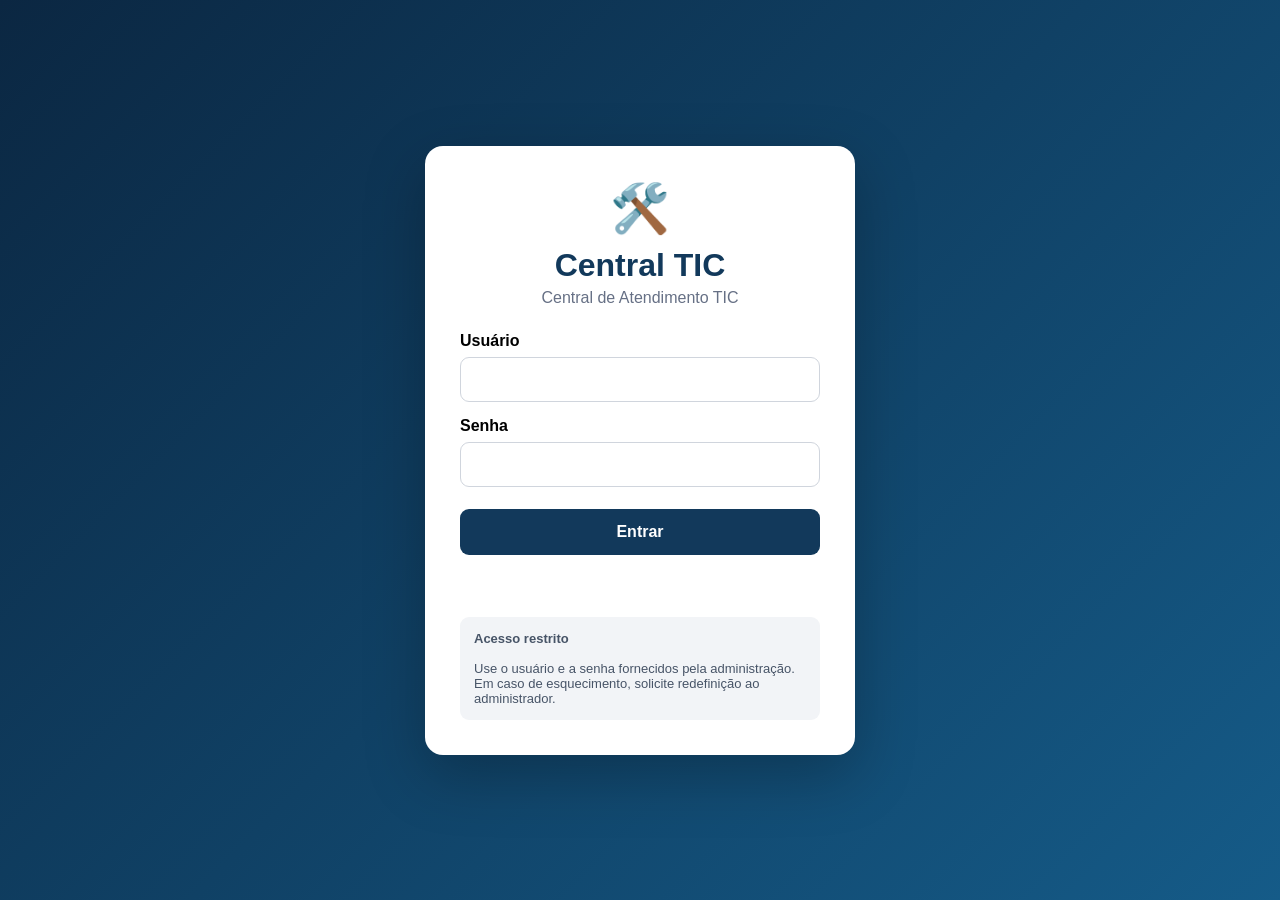
<file: templates/login.html>
<!DOCTYPE html>
<html lang="pt-BR">
<head>
<meta charset="UTF-8">
<meta name="viewport" content="width=device-width, initial-scale=1.0">
<title>Central TIC — Login</title>
<style>
*{box-sizing:border-box}
body{margin:0;min-height:100vh;display:flex;align-items:center;justify-content:center;font-family:Arial,sans-serif;background:linear-gradient(135deg,#0b2742,#155b88)}
.container{width:92%;max-width:430px;background:#fff;border-radius:18px;padding:35px;box-shadow:0 20px 60px rgba(0,0,0,.25)}
.logo{text-align:center;font-size:48px}
h1{margin:10px 0 5px;text-align:center;color:#12395b}
.subtitulo{text-align:center;color:#667085;margin-bottom:25px}
label{display:block;margin:15px 0 7px;font-weight:bold}
input{width:100%;padding:13px;border:1px solid #d0d5dd;border-radius:9px;font-size:15px}
button{width:100%;margin-top:22px;padding:14px;border:0;border-radius:9px;background:#12395b;color:#fff;font-size:16px;font-weight:bold;cursor:pointer}
button:hover{background:#0d2b45}
.mensagem{min-height:22px;margin-top:15px;text-align:center}
.info{margin-top:25px;padding:14px;border-radius:9px;background:#f2f4f7;color:#475467;font-size:13px}
</style>
</head>
<body>
<div class="container">
<div class="logo">🛠️</div>
<h1>Central TIC</h1>
<div class="subtitulo">Central de Atendimento TIC</div>
<form id="loginForm">
<label>Usuário</label>
<input id="usuario" type="text" autocomplete="username" required>
<label>Senha</label>
<input id="senha" type="password" autocomplete="current-password" required>
<button type="submit">Entrar</button>
</form>
<div id="mensagem" class="mensagem"></div>
<div class="info">
<strong>Acesso restrito</strong><br><br>
Use o usuário e a senha fornecidos pela administração.<br>
Em caso de esquecimento, solicite redefinição ao administrador.
</div>
</div>
<script>
const form = document.getElementById("loginForm");
const mensagem = document.getElementById("mensagem");
form.addEventListener("submit", async function(event) {
  event.preventDefault();
  mensagem.textContent = "Autenticando...";
  try {
    const resposta = await fetch("/login", {
      method: "POST",
      credentials: "same-origin",
      headers: { "Content-Type": "application/json" },
      body: JSON.stringify({
        usuario: document.getElementById("usuario").value.trim(),
        senha: document.getElementById("senha").value
      })
    });
    const data = await resposta.json().catch(() => ({}));
    if (!resposta.ok) {
      mensagem.textContent = data.erro || data.mensagem || "Falha no login.";
      return;
    }
    mensagem.textContent = "Sucesso. Redirecionando...";
    window.location.href = "/";
  } catch (e) {
    mensagem.textContent = "Erro de conexão.";
  }
});
</script>
</body>
</html>
</file>
